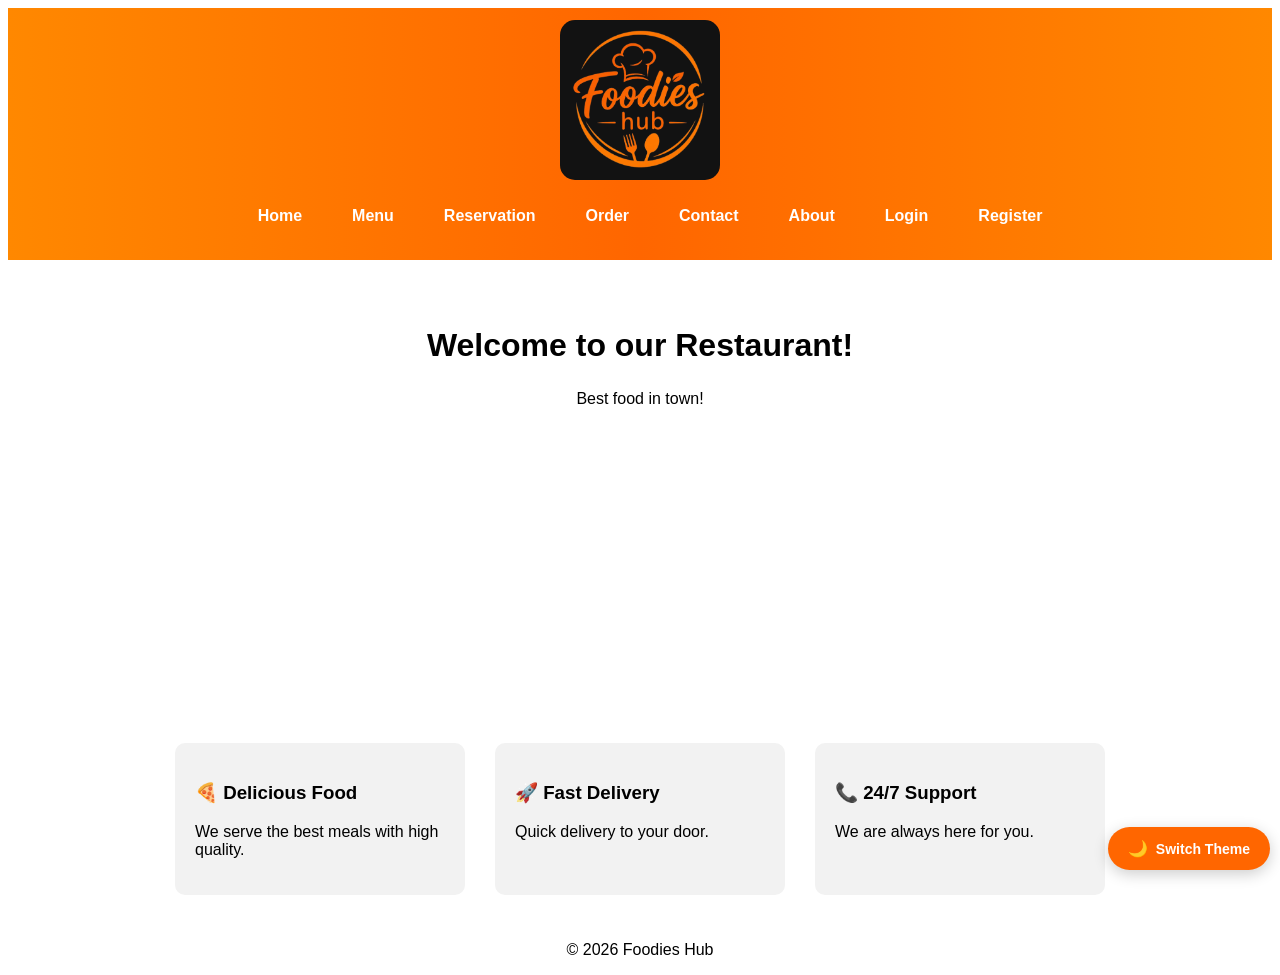
<file: index.html>
<!DOCTYPE html>
<html lang="en">
<head>
    <meta charset="UTF-8">
    <title>Foodies Hub</title>
    <link rel="stylesheet" href="css/style.css">
</head>

<body>

<header>
	<img id="logo" src="images/logo.png" height="160">

    <nav class="navbar">
        <a href="index.html">Home</a>
        <a href="menu.html">Menu</a>
        <a href="reservation.html">Reservation</a>
		<a href="order.html">Order</a>
        <a href="contact.html">Contact</a>
		<a href="about.html">About</a>
		<a href="login.html">Login</a>
        <a href="register.html">Register</a>
    </nav>
</header>

<section class="hero">
    <h2>Welcome to our Restaurant!</h2>
    <p>Best food in town!</p>

    <video width="450" autoplay muted >
        <source src="video/video.mp4" type="video/mp4" >
    </video>
</section>

<section class="features">

    <div class="card">
        <h3>🍕 Delicious Food</h3>
        <p>We serve the best meals with high quality.</p>
    </div>

    <div class="card">
        <h3>🚀 Fast Delivery</h3>
        <p>Quick delivery to your door.</p>
    </div>

    <div class="card">
        <h3>📞 24/7 Support</h3>
        <p>We are always here for you.</p>
    </div>

</section>

<button id="ThemeSwitch" onclick="toggleTheme()">Switch Theme</button>

<footer style="text-align: center;">
    <p>© 2026 Foodies Hub</p>
</footer>

<script src="js/script.js"></script>

</body>
</html>
</file>
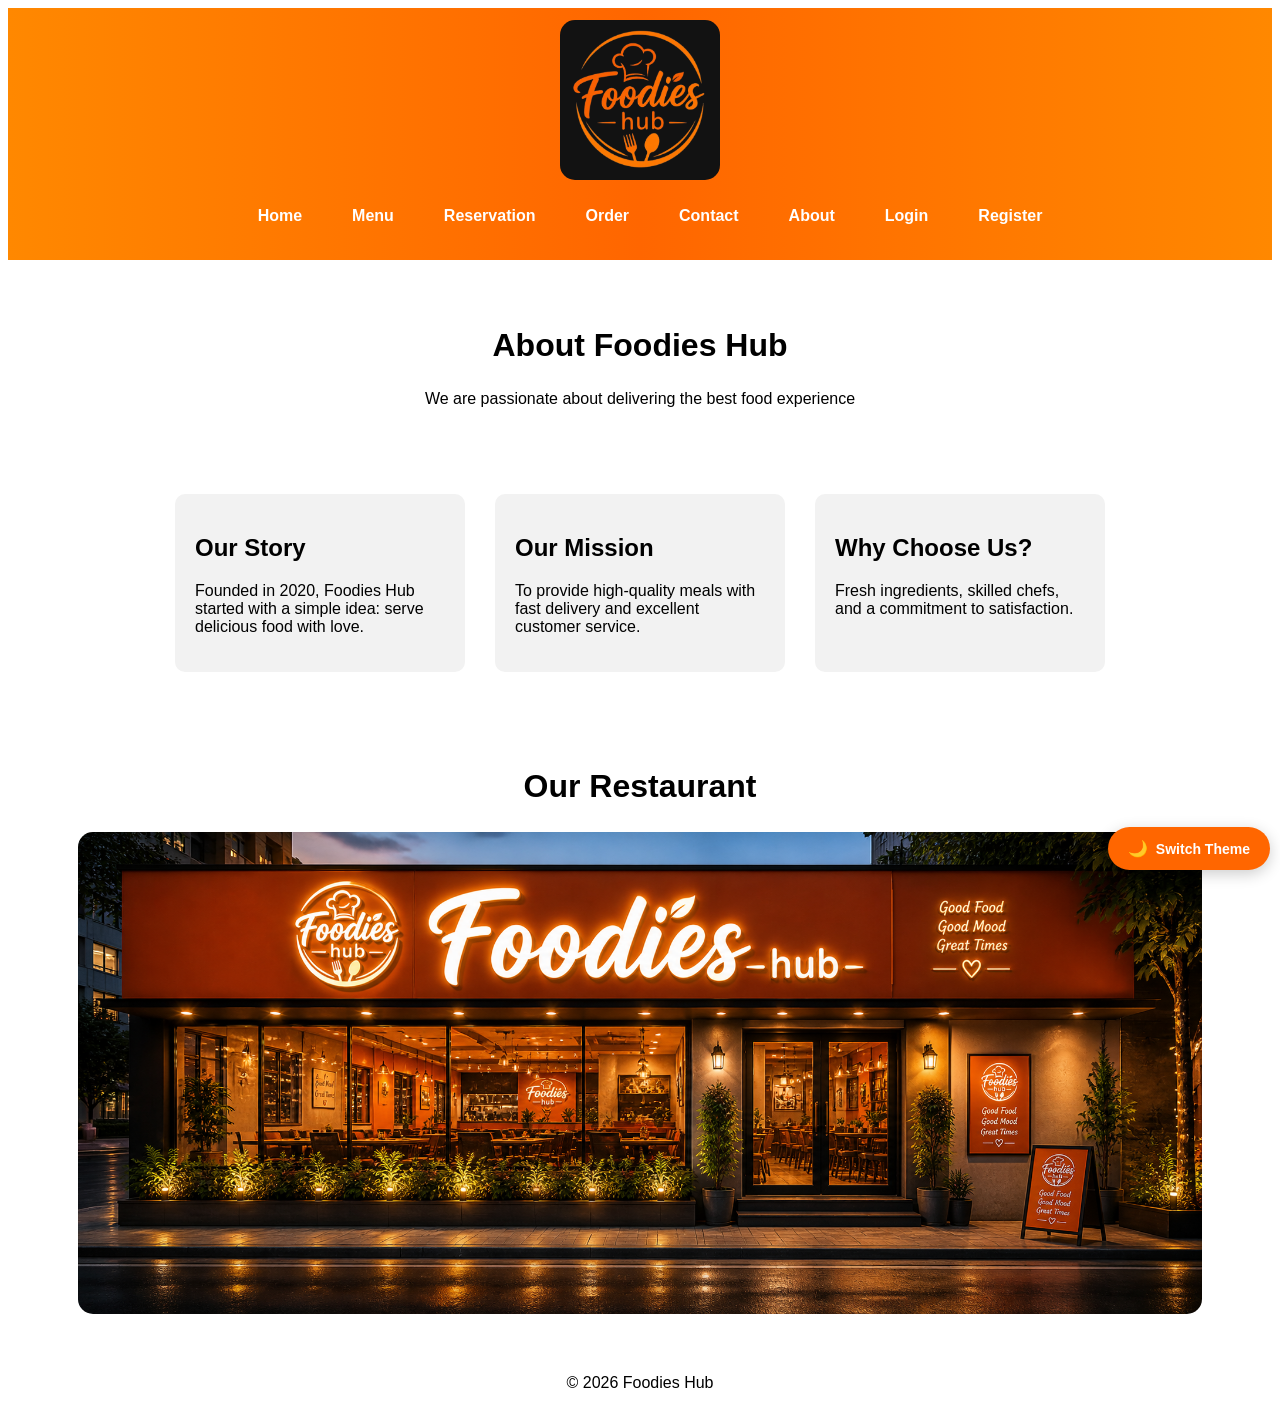
<file: about.html>
<!DOCTYPE html>
<html lang="en">
<head>
    <meta charset="UTF-8">
    <title>About - Foodies Hub</title>
    <link rel="stylesheet" href="css/style.css">
</head>

<body>

<header>
    <img id="logo" src="images/logo.png" height="160">

    <nav class="navbar">
        <a href="index.html">Home</a>
        <a href="menu.html">Menu</a>
        <a href="reservation.html">Reservation</a>
        <a href="order.html">Order</a>
        <a href="contact.html">Contact</a>
        <a href="about.html">About</a>
        <a href="login.html">Login</a>
        <a href="register.html">Register</a>
    </nav>
</header>


<section class="hero">
    <h2>About Foodies Hub</h2>
    <p>We are passionate about delivering the best food experience</p>
</section>


<section class="features">

    <div class="card">
        <h2>Our Story</h2>
        <p>Founded in 2020, Foodies Hub started with a simple idea: serve delicious food with love.</p>
    </div>

    <div class="card">
        <h2>Our Mission</h2>
        <p>To provide high-quality meals with fast delivery and excellent customer service.</p>
    </div>

    <div class="card">
        <h2>Why Choose Us?</h2>
        <p>Fresh ingredients, skilled chefs, and a commitment to satisfaction.</p>
    </div>

</section>

<section class="hero">
    <h2>Our Restaurant</h2>
    <img src="images/restaurant.png" width="95%" style="border-radius:15px;">
</section>

<button id="ThemeSwitch" onclick="toggleTheme()">Switch Theme</button>

<footer>
    <p>© 2026 Foodies Hub</p>
</footer>

<style>
footer {
    text-align: center;
}
</style>

<script src="js/script.js"></script>

</body>
</html>
</file>
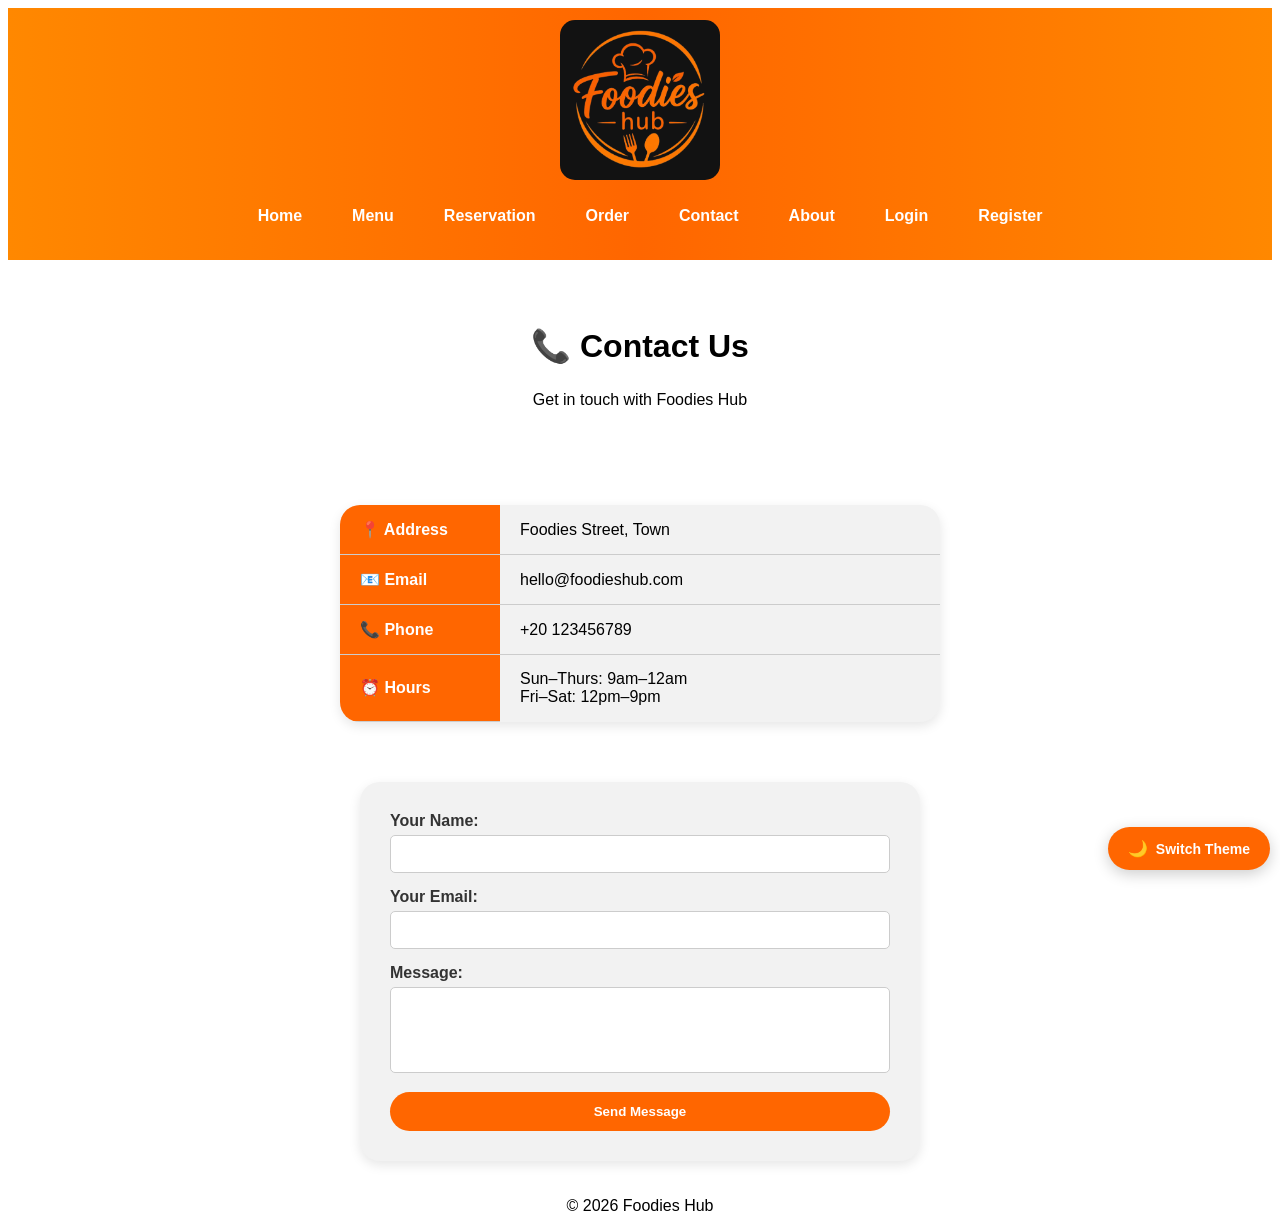
<file: contact.html>
<!DOCTYPE html>
<html lang="en">
<head>
    <meta charset="UTF-8">
    <title>Contact - Foodies Hub</title>
    <link rel="stylesheet" href="css/style.css">
</head>

<body>

<header>
	<img id="logo" src="images/logo.png" height="160">

    <nav class="navbar">
        <a href="index.html">Home</a>
        <a href="menu.html">Menu</a>
        <a href="reservation.html">Reservation</a>
		<a href="order.html">Order</a>
        <a href="contact.html">Contact</a>
		<a href="about.html">About</a>
		<a href="login.html">Login</a>
        <a href="register.html">Register</a>
    </nav>
</header>

<section class="hero">
    <h2>📞 Contact Us</h2>
    <p>Get in touch with Foodies Hub</p>
</section>

<div style="display: flex; justify-content: center; padding: 20px;">
    <table class="contact-table">
        <tr>
            <th>📍 Address</th>
            <td>Foodies Street, Town</td>
        </tr>
        <tr>
            <th>📧 Email</th>
            <td>hello@foodieshub.com</td>
        </tr>
        <tr>
            <th>📞 Phone</th>
            <td>+20 123456789</td>
        </tr>
        <tr>
            <th>⏰ Hours</th>
            <td>Sun–Thurs: 9am–12am<br>Fri–Sat: 12pm–9pm</td>
        </tr>
    </table>
</div>

<section>
            <div class="contact-container">
                <form id="contactForm" class="contact-form">
                    <div class="form-group">
                        <label for="name">Your Name:</label>
                        <input type="text" id="name" required>
                    </div>
                    <div class="form-group">
                        <label for="email">Your Email:</label>
                        <input type="email" id="email" required>
                    </div>
                    <div class="form-group">
                        <label for="message">Message:</label>
                        <textarea id="message" rows="4" required></textarea>
                    </div>
                    <button type="submit" class="submit-btn">Send Message</button>
                </form>
            </div>
            <p id="contactMessage" class="form-message"></p>
        </section>

<footer style="text-align: center;">
    <p>© 2026 Foodies Hub</p>
</footer>

<button id="ThemeSwitch" onclick="toggleTheme()">Switch Theme</button>

<script src="js/script.js"></script>
</body>
</html>
</file>
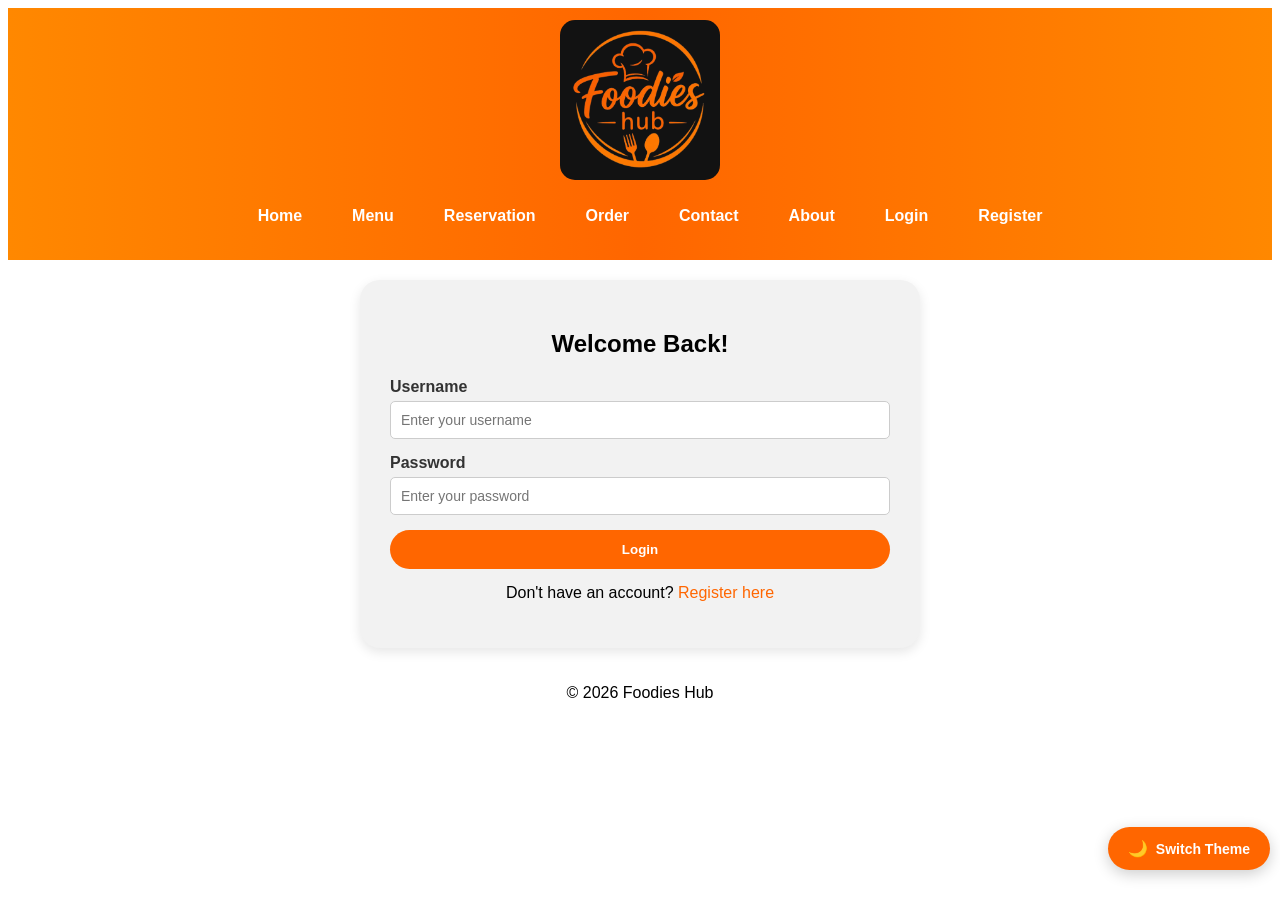
<file: login.html>
<!DOCTYPE html>
<html lang="en">
<head>
    <meta charset="UTF-8">
    <title>Login - Foodies Hub</title>
    <link rel="stylesheet" href="css/style.css">
</head>
<body>

<header>
    <img id="logo" src="images/logo.png" height="160">
    <nav class="navbar">
        <a href="index.html">Home</a>
        <a href="menu.html">Menu</a>
        <a href="reservation.html">Reservation</a>
        <a href="order.html">Order</a>
        <a href="contact.html">Contact</a>
        <a href="about.html">About</a>
        <a href="login.html">Login</a>
        <a href="register.html">Register</a>
    </nav>
</header>

<section class="contact-container">
    <div class="contact-form">
        <h2 style="text-align: center;">Welcome Back!</h2>
        <form id="loginForm" onsubmit="return validateLogin()">
            <div class="form-group">
                <label for="username">Username</label>
                <input type="text" id="username" placeholder="Enter your username">
            </div>
            
            <div class="form-group">
                <label for="password">Password</label>
                <input type="password" id="password" placeholder="Enter your password">
            </div>

            <button type="submit" class="submit-btn">Login</button>
            <p style="text-align: center; margin-top: 15px;">
                Don't have an account? <a href="register.html" style="color: #ff6600; text-decoration: none;">Register here</a>
            </p>
        </form>
    </div>
</section>

<button id="ThemeSwitch" onclick="toggleTheme()">Switch Theme</button>

<footer style="text-align: center;">
    <p>© 2026 Foodies Hub</p>
</footer>

<script src="js/script.js"></script>

</body>
</html>
</file>
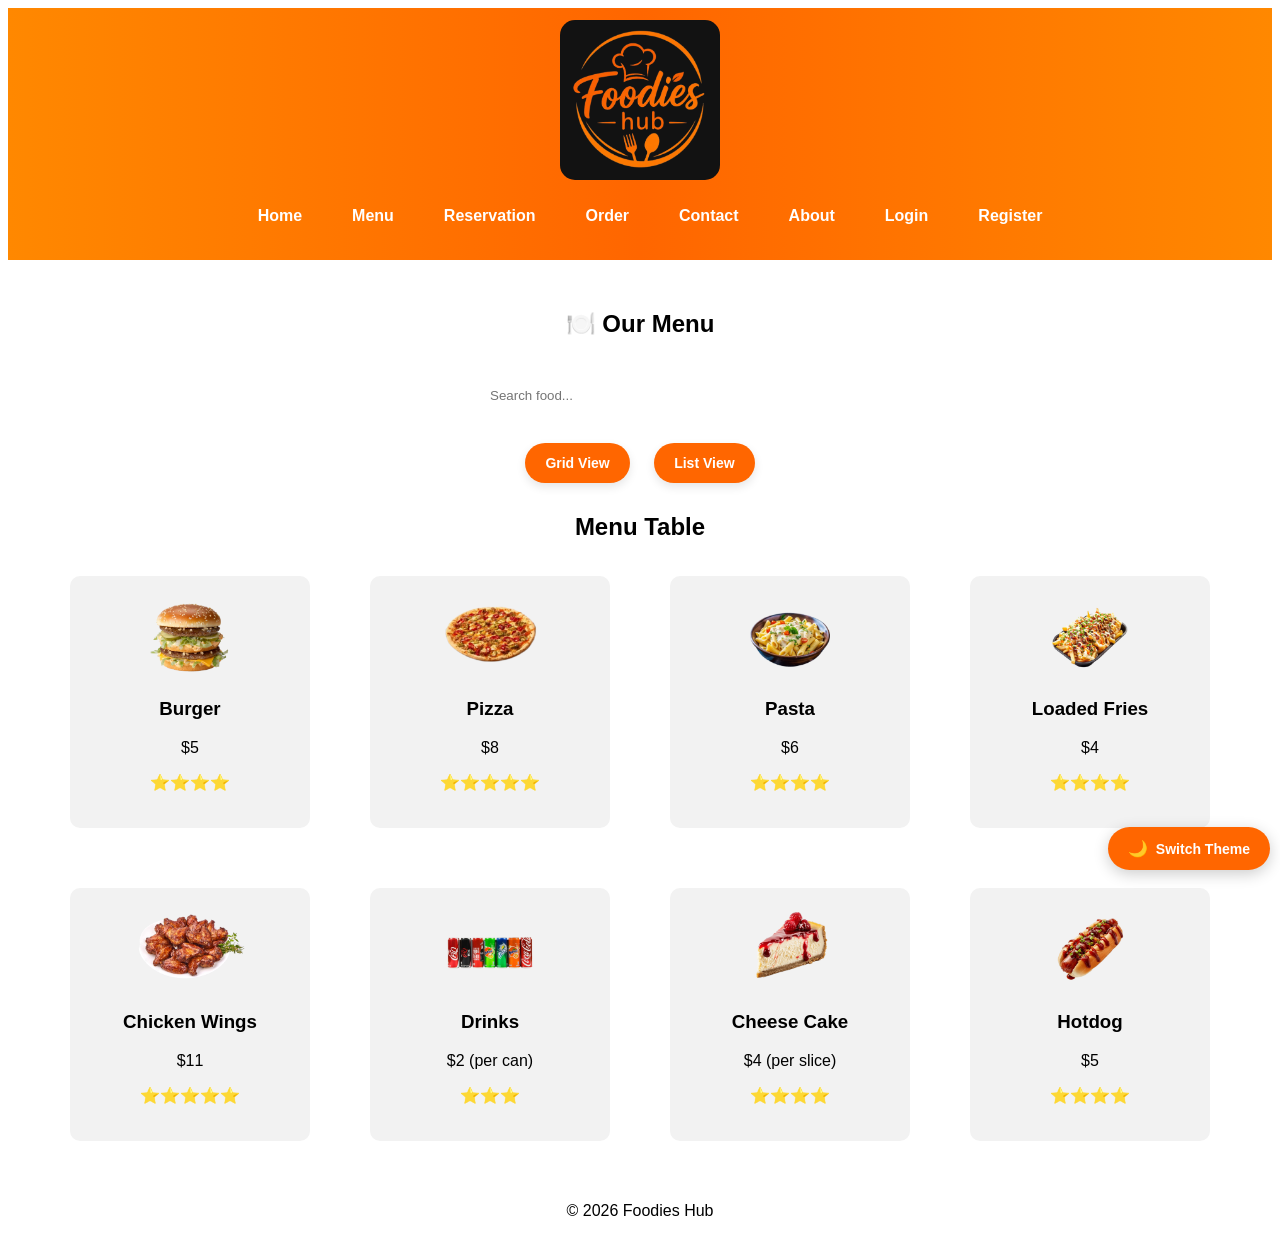
<file: menu.html>
<!DOCTYPE html>
<html lang="en">
<head>
    <meta charset="UTF-8">
    <title>Menu - Foodies Hub</title>
    <link rel="stylesheet" href="css/style.css">
</head>

<body>

<header>
	<img id="logo" src="images/logo.png" height="160">

    <nav class="navbar">
        <a href="index.html">Home</a>
        <a href="menu.html">Menu</a>
        <a href="reservation.html">Reservation</a>
		<a href="order.html">Order</a>
        <a href="contact.html">Contact</a>
		<a href="about.html">About</a>
		<a href="login.html">Login</a>
        <a href="register.html">Register</a>
    </nav>
</header>

<section class="menu-section">

    <h2>🍽️ Our Menu </h2>

    <input type="text" id="search" placeholder="Search food..." onkeyup="searchFood()">

    <div class="view-buttons">
        <button id="gridB" onclick="setGrid()">Grid View</button>
		<button id="listB" onclick="setList()">List View</button>
    </div>

<h2>Menu Table</h2>

<div id="menuContainer" class="grid">
    <div class="food-card">
        <img src="images/burger.png" height="80">
        <h3>Burger</h3>
        <p>$5</p>
        <p>⭐⭐⭐⭐</p>
    </div>

    <div class="food-card">
        <img src="images/pizza.png" height="80">
        <h3>Pizza</h3>
        <p>$8</p>
        <p>⭐⭐⭐⭐⭐</p>
    </div>

    <div class="food-card">
        <img src="images/pasta.png" height="80">
        <h3>Pasta</h3>
        <p>$6</p>
        <p>⭐⭐⭐⭐</p>
    </div>

    <div class="food-card">
        <img src="images/loaded fries.png" height="80">
        <h3>Loaded Fries</h3>
        <p>$4</p>
        <p>⭐⭐⭐⭐</p>
    </div>

    <div class="food-card">
        <img src="images/chicken wings.png" height="80">
        <h3>Chicken Wings</h3>
        <p>$11</p>
        <p>⭐⭐⭐⭐⭐</p>
    </div>

    <div class="food-card">
        <img src="images/drinks.png" height="80">
        <h3>Drinks</h3>
        <p>$2 (per can)</p>
        <p>⭐⭐⭐</p>
    </div>

    <div class="food-card">
        <img src="images/cheese cake.png" height="80">
        <h3>Cheese Cake</h3>
        <p>$4 (per slice)</p>
        <p>⭐⭐⭐⭐</p>
    </div>
	
	<div class="food-card">
        <img src="images/hotdog.png" height="80">
        <h3>Hotdog</h3>
        <p>$5</p>
        <p>⭐⭐⭐⭐</p>
    </div>
</div>

</section>

</section>

<button id="ThemeSwitch" onclick="toggleTheme()">Switch Theme</button>

<footer style="text-align: center;">
    <p>© 2026 Foodies Hub</p>
</footer>

<script src="js/script.js"></script>

</body>
</html>
</file>
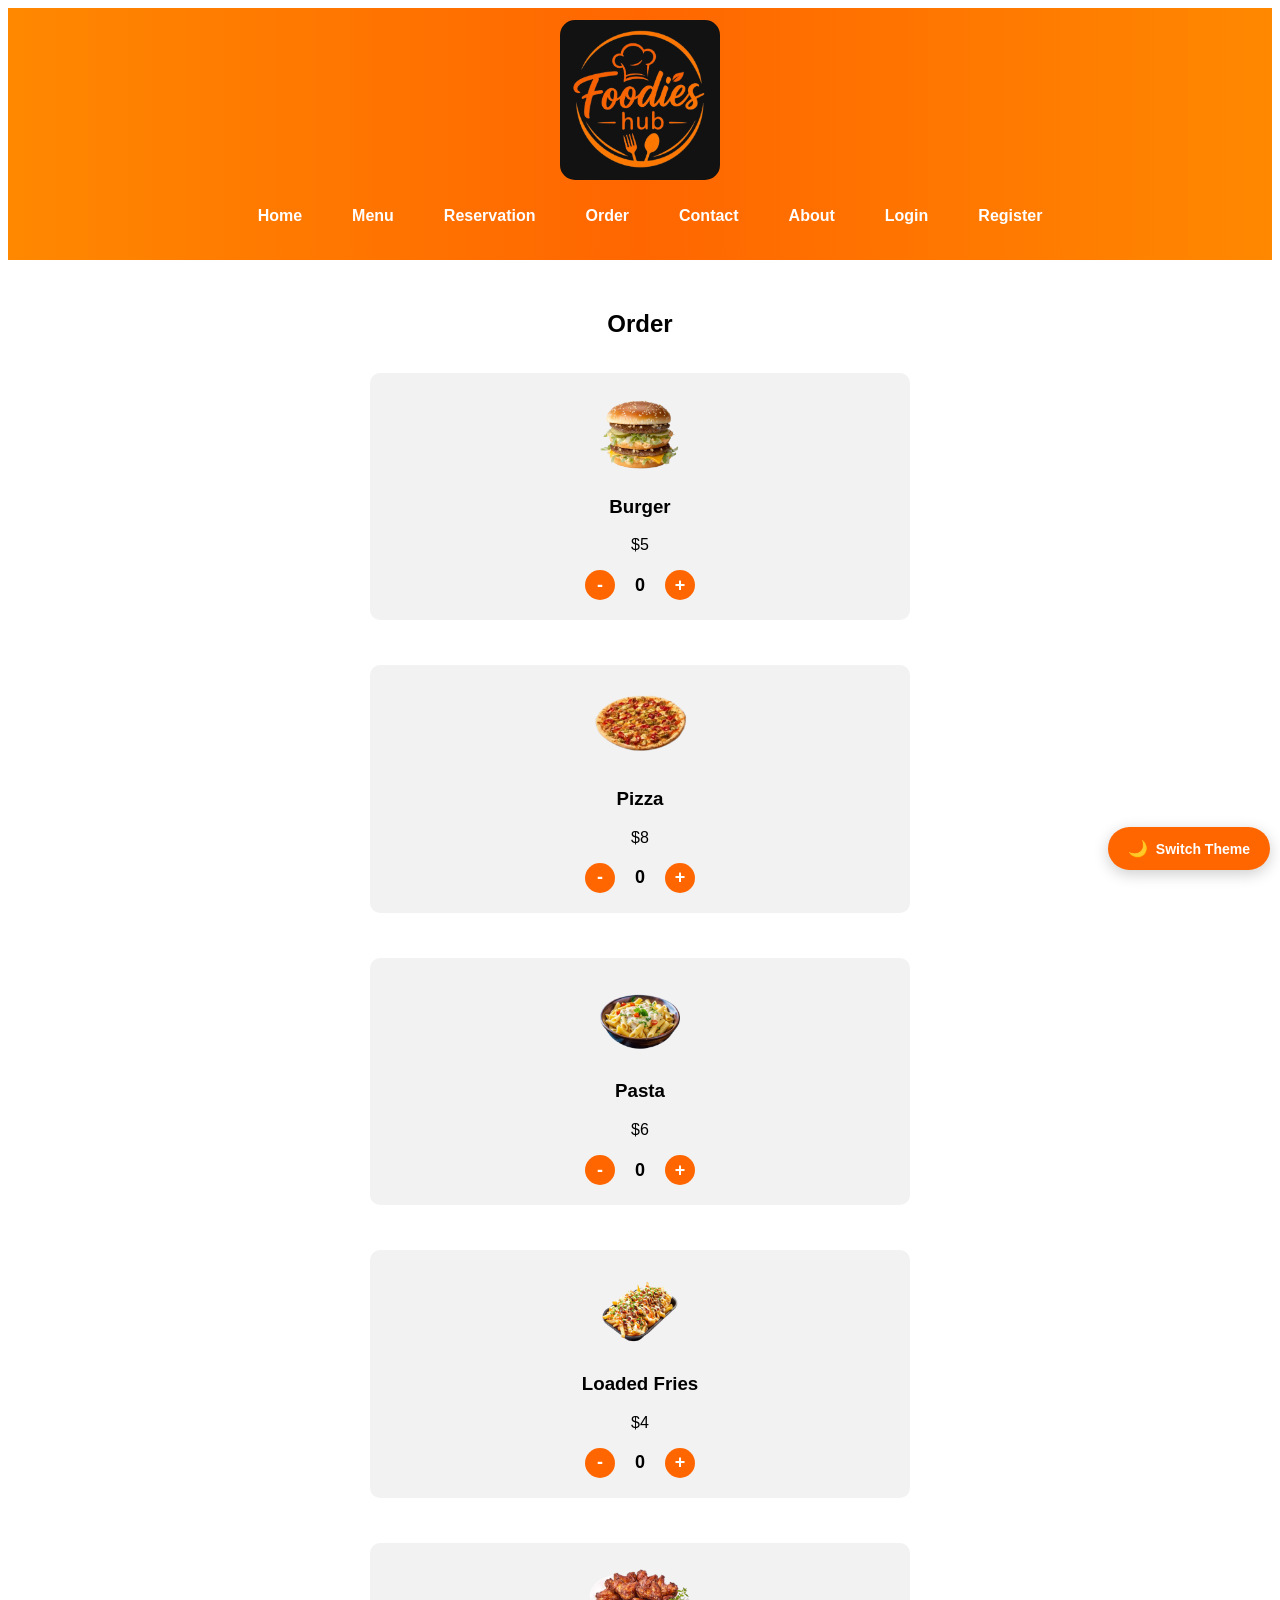
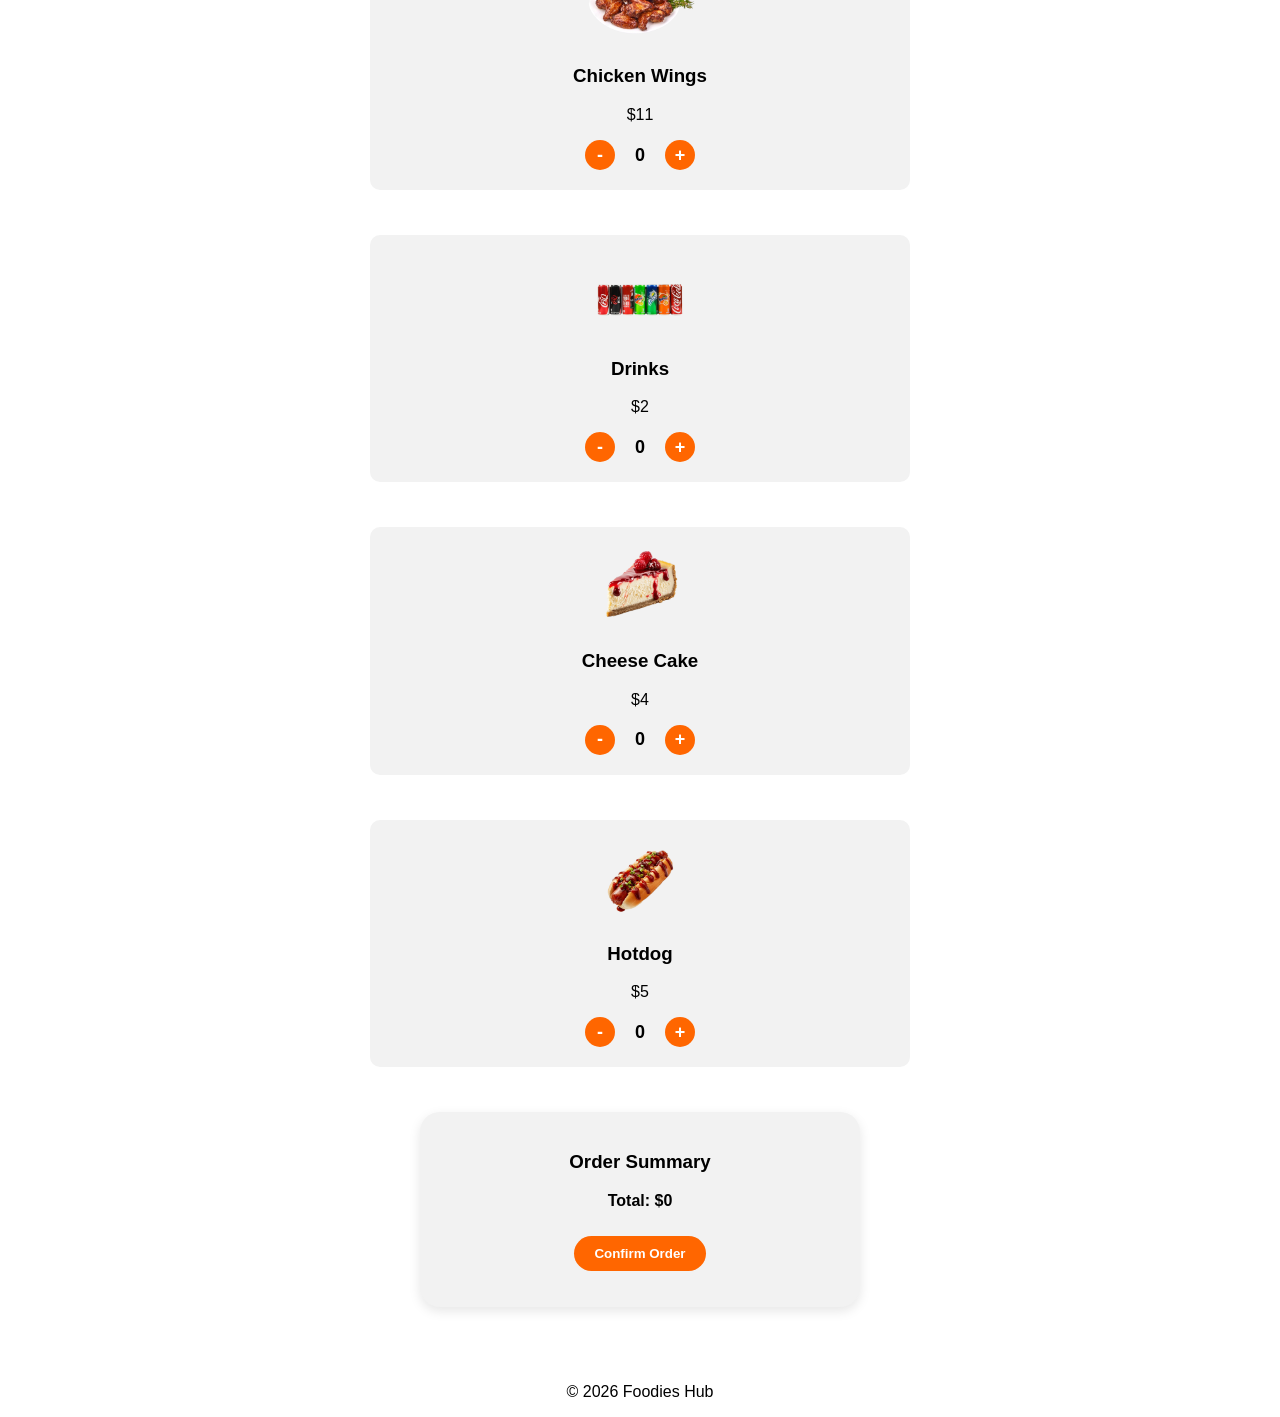
<file: order.html>
<!DOCTYPE html>
<html lang="en">
<head>
    <meta charset="UTF-8">
    <title>Order - Foodies Hub</title>
    <link rel="stylesheet" href="css/style.css">
</head>

<body>

<header>
    <img id="logo" src="images/logo.png" height="160">
    <nav class="navbar">
        <a href="index.html">Home</a>
        <a href="menu.html">Menu</a>
        <a href="reservation.html">Reservation</a>
        <a href="order.html">Order</a>
        <a href="contact.html">Contact</a>
        <a href="about.html">About</a>
        <a href="login.html">Login</a>
        <a href="register.html">Register</a>
    </nav>
</header>

<section class="menu-section">
    <h2>Order</h2>
    
    <div id="Order-menu" class="list">
        <div class="food-card order-item">
            <img src="images/burger.png" height="80">
            <h3>Burger</h3>
            <p>$5</p>
            <div class="quantity-control">
                <button class="quantitybutton" data-item="Burger" data-price="5" data-change="-1">-</button>
                <span class="value" id="qtyBurger">0</span>
                <button class="quantitybutton" data-item="Burger" data-price="5" data-change="1">+</button>
            </div>
        </div>

        <div class="food-card order-item">
            <img src="images/pizza.png" height="80">
            <h3>Pizza</h3>
            <p>$8</p>
            <div class="quantity-control">
                <button class="quantitybutton" data-item="Pizza" data-price="8" data-change="-1">-</button>
                <span class="value" id="qtyPizza">0</span>
                <button class="quantitybutton" data-item="Pizza" data-price="8" data-change="1">+</button>
            </div>
        </div>

        <div class="food-card order-item">
            <img src="images/pasta.png" height="80">
            <h3>Pasta</h3>
            <p>$6</p>
            <div class="quantity-control">
                <button class="quantitybutton" data-item="Pasta" data-price="6" data-change="-1">-</button>
                <span class="value" id="qtyPasta">0</span>
                <button class="quantitybutton" data-item="Pasta" data-price="6" data-change="1">+</button>
            </div>
        </div>

        <div class="food-card order-item">
            <img src="images/loaded fries.png" height="80">
            <h3>Loaded Fries</h3>
            <p>$4</p>
            <div class="quantity-control">
                <button class="quantitybutton" data-item="Loaded Fries" data-price="4" data-change="-1">-</button>
                <span class="value" id="qtyLoaded Fries">0</span>
                <button class="quantitybutton" data-item="Loaded Fries" data-price="4" data-change="1">+</button>
            </div>
        </div>

        <div class="food-card order-item">
            <img src="images/chicken wings.png" height="80">
            <h3>Chicken Wings</h3>
            <p>$11</p>
            <div class="quantity-control">
                <button class="quantitybutton" data-item="Chicken Wings" data-price="11" data-change="-1">-</button>
                <span class="value" id="qtyChicken Wings">0</span>
                <button class="quantitybutton" data-item="Chicken Wings" data-price="11" data-change="1">+</button>
            </div>
        </div>

        <div class="food-card order-item">
            <img src="images/drinks.png" height="80">
            <h3>Drinks</h3>
            <p>$2</p>
            <div class="quantity-control">
                <button class="quantitybutton" data-item="Drinks" data-price="2" data-change="-1">-</button>
                <span class="value" id="qtyDrinks">0</span>
                <button class="quantitybutton" data-item="Drinks" data-price="2" data-change="1">+</button>
            </div>
        </div>

        <div class="food-card order-item">
            <img src="images/cheese cake.png" height="80">
            <h3>Cheese Cake</h3>
            <p>$4</p>
            <div class="quantity-control">
                <button class="quantitybutton" data-item="Cheese Cake" data-price="4" data-change="-1">-</button>
                <span class="value" id="qtyCheese Cake">0</span>
                <button class="quantitybutton" data-item="Cheese Cake" data-price="4" data-change="1">+</button>
            </div>
        </div>

        <div class="food-card order-item">
            <img src="images/hotdog.png" height="80">
            <h3>Hotdog</h3>
            <p>$5</p>
            <div class="quantity-control">
                <button class="quantitybutton" data-item="Hotdog" data-price="5" data-change="-1">-</button>
                <span class="value" id="qtyHotdog">0</span>
                <button class="quantitybutton" data-item="Hotdog" data-price="5" data-change="1">+</button>
            </div>
        </div>
    </div>

    <div class="order-summary">
        <h3>Order Summary</h3>
        <ul id="order-list"></ul>
        <p><strong>Total: $<span id="total-price">0</span></strong></p>
        <button id="confirm-order">Confirm Order</button>
        <p id="order-feedback" class="form-message"></p>
    </div>
</section>

<button id="ThemeSwitch" onclick="toggleTheme()">Switch Theme</button>

<footer style="text-align: center;">
    <p>© 2026 Foodies Hub</p>
</footer>

<script src="js/script.js"></script>
</body>
</html>
</file>
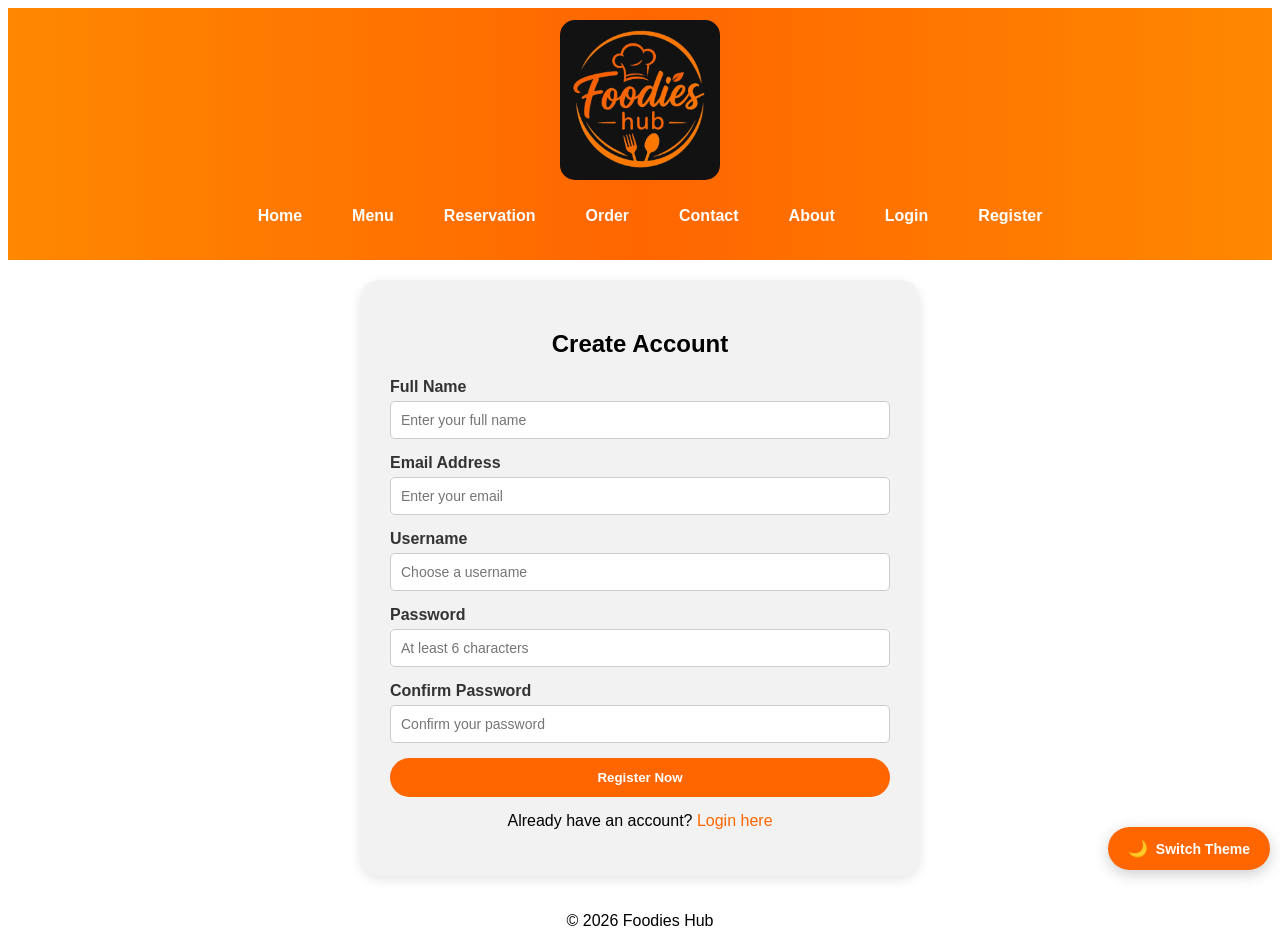
<file: register.html>
<!DOCTYPE html>
<html lang="en">
<head>
    <meta charset="UTF-8">
    <title>Register - Foodies Hub</title>
    <link rel="stylesheet" href="css/style.css">
</head>
<body>

<header>
    <img id="logo" src="images/logo.png" height="160">
    <nav class="navbar">
        <a href="index.html">Home</a>
        <a href="menu.html">Menu</a>
        <a href="reservation.html">Reservation</a>
        <a href="order.html">Order</a>
        <a href="contact.html">Contact</a>
        <a href="about.html">About</a>
        <a href="login.html">Login</a>
        <a href="register.html">Register</a>
    </nav>
</header>

<section class="contact-container">
    <div class="contact-form">
        <h2 style="text-align: center;">Create Account</h2>
        <form id="registerForm" onsubmit="return validateRegister()">
            <div class="form-group">
                <label for="reg-name">Full Name</label>
                <input type="text" id="reg-name" placeholder="Enter your full name">
            </div>

            <div class="form-group">
                <label for="reg-email">Email Address</label>
                <input type="email" id="reg-email" placeholder="Enter your email">
            </div>

            <div class="form-group">
                <label for="reg-user">Username</label>
                <input type="text" id="reg-user" placeholder="Choose a username">
            </div>
            
            <div class="form-group">
                <label for="reg-pass">Password</label>
                <input type="password" id="reg-pass" placeholder="At least 6 characters">
            </div>

            <div class="form-group">
                <label for="reg-confirm">Confirm Password</label>
                <input type="password" id="reg-confirm" placeholder="Confirm your password">
            </div>

            <button type="submit" class="submit-btn">Register Now</button>
            <p style="text-align: center; margin-top: 15px;">
                Already have an account? <a href="login.html" style="color: #ff6600; text-decoration: none;">Login here</a>
            </p>
        </form>
        <div id="register-message" class="form-message"></div>
    </div>
</section>

<button id="ThemeSwitch" onclick="toggleTheme()">Switch Theme</button>

<footer style="text-align: center;">
    <p>© 2026 Foodies Hub</p>
</footer>

<script src="js/script.js"></script>

</body>
</html>
</file>
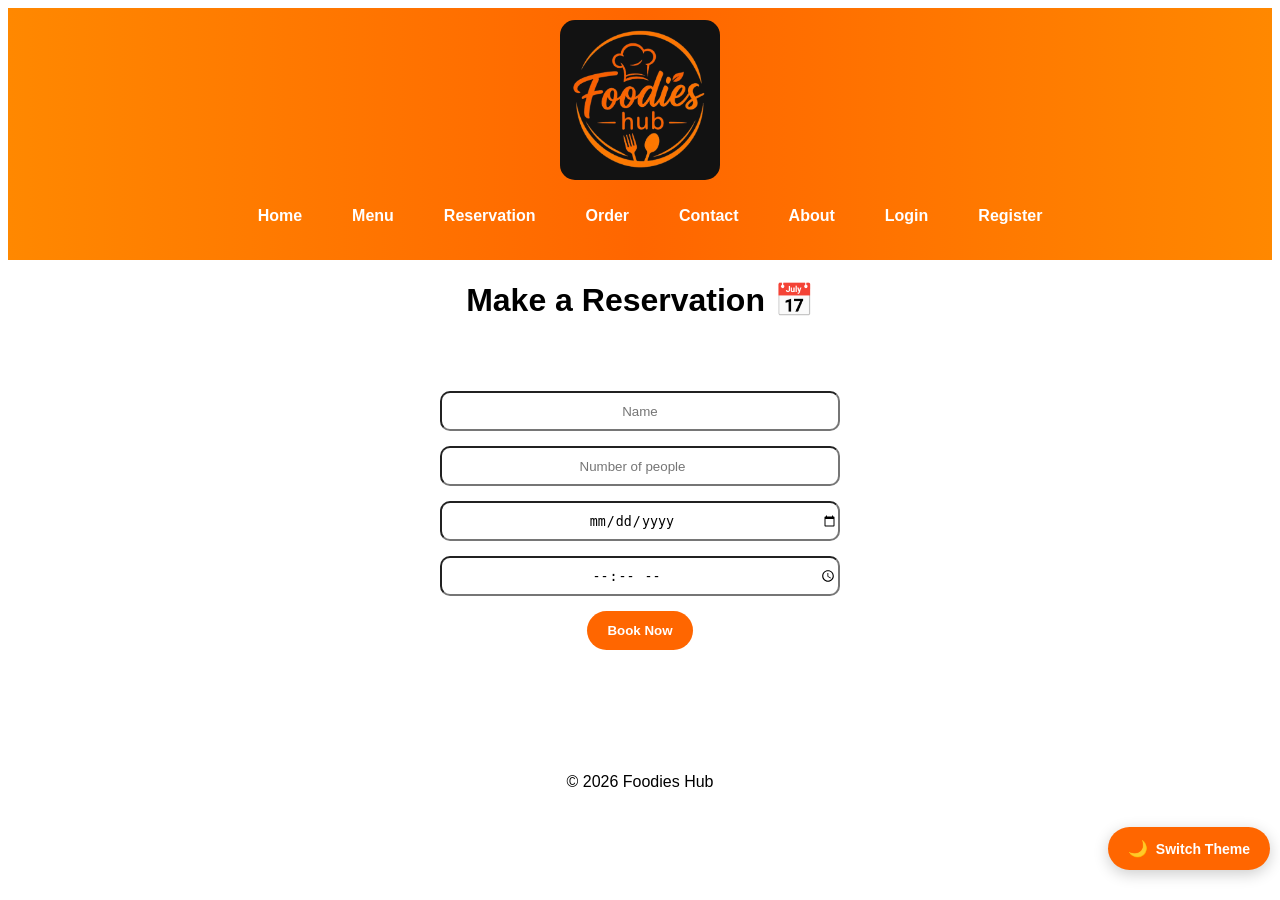
<file: reservation.html>
<!DOCTYPE html>
<html lang="en">
<head>
    <meta charset="UTF-8">
    <title>Reservation - Foodies Hub</title>
    <link rel="stylesheet" href="css/style.css">
</head>

<body>

<header>
    <img id="logo" src="images/logo.png" height="160">
    <nav class="navbar">
        <a href="index.html">Home</a>
        <a href="menu.html">Menu</a>
        <a href="reservation.html">Reservation</a>
        <a href="order.html">Order</a>
        <a href="contact.html">Contact</a>
        <a href="about.html">About</a>
        <a href="login.html">Login</a>
        <a href="register.html">Register</a>
    </nav>
</header>

<h1 style="text-align: center;">Make a Reservation 📅</h1>

<form class="res-form" id="res-form">
    <div>
        <input style="text-align: center;" type="text" id="name" placeholder="Name" required>
        <br>
        <input type="number" id="people" placeholder="Number of people" required>
        <br>
        <input type="date" id="date" required>
        <input type="time" id="time" required>
        <br>
        <button id="res-btn">Book Now</button>
    </div>
</form>
<p id="res-message" class="res-msg" style="text-align: center; padding: 20px;"></p>

<footer style="text-align: center;">
    <p>© 2026 Foodies Hub</p>
</footer>

<button id="ThemeSwitch" onclick="toggleTheme()">Switch Theme</button>

<script src="js/script.js"></script>

<style>
.res-form {
    display: flex;
    justify-content: center;
    align-items: center;
    min-height: 40vh;
}

.res-form > div {
    width: 100%;
    max-width: 400px;
    text-align: center;
}

.res-form input {
    text-align: center;
    width: 100%;
    height: 40px;
    border-radius: 10px;
    margin-bottom: 15px;
    box-sizing: border-box;
}

#res-btn {
    display: block;
    margin: 0 auto 0 auto;
    background: #ff6600;
    border: none;
    color: white;
    padding: 12px 20px;
    border-radius: 50px;
    font-weight: bold;
    cursor: pointer;
    transition: 0.5s;
}

#res-btn:hover {
    background: #ff5500;
    transform: scale(1.05);
}
</style>

</body>
</html>
</file>
<file: css/style.css>
/* home */

body {
    font-family: Arial;
    background: white;
    color: black;
    transition: 0.8s;
}

.dark {
    background: #121212;
    color: white;
}

header {
    background: linear-gradient(90deg, #ff8800 ,#ff6600 ,#ff8800);
    padding: 10px;
	text-align: center;
}

.dark header {
	background: linear-gradient(90deg, #552200 ,#ff6600 ,#552200);
}


.navbar {
	margin: 10px;
    display: flex;
    justify-content: center;
    padding: 5px;
	gap: 10px;
}

#logo {
	transform: translateY(2px);
	background-color: #121212;
	border-radius: 15px;
}

nav a {
	padding: 10px;
    margin-left: 20px;
	border-radius: 10px;
    text-decoration: none;
    color: white;
    font-weight: bold;
    transition: 0.5s;
}

nav a:hover {
	background-color: #ff7700;
    transform: scale(1.2);
	transition: 0.5s;
}

.dark nav a {
    color: white;
}

.hero {
    padding: 40px;
    text-align: center;
}

.hero h2 {
    font-size: 32px;
}

.hero video {
    margin-top: 20px;
    border-radius: 10px;
}

.features {
    display: flex;
    justify-content: center;
    padding: 30px;
	gap: 30px;
}

.card {
    background: #f2f2f2;
    padding: 20px;
    width: 250px;
    border-radius: 10px;
    transition: 0.3s;
	justify-content: center;
}

.dark .card {
    background: #1e1e1e;
    color: white;
}

.dark .card p {
    color: #ccc;
}

.card:hover {
    transform: scale(1.05);
}

/* themes */

#ThemeSwitch {
    position: fixed;
    bottom: 30px;
    right: 10px;
    background: #ff6600;
    border: none;
    color: white;
    padding: 12px 20px;
    border-radius: 50px;
    font-weight: bold;
    cursor: pointer;
    box-shadow: 0 4px 15px rgba(0,0,0,0.2);
    transition: all 0.3s ease;
    z-index: 1000;
    display: flex;
    align-items: center;
    gap: 8px;
    font-size: 14px;
}

#ThemeSwitch::before {
    content: "🌙";
    font-size: 16px;
    transition: content 0.2s ease;
}

.dark #ThemeSwitch::before {
    content: "☀️";
}

#ThemeSwitch:hover {
    transform: translateY(-3px);
    box-shadow: 0 6px 20px rgba(0,0,0,0.3);
    background: #ff5500;
}

#ThemeSwitch:active {
    transform: translateY(2px);
}

/* menu */

.menu-section {
    padding: 30px;
    text-align: center;
}

#search {
    padding: 15px;
    width: 300px;
    margin: 15px;
	border-radius: 15px;
	border: none;
	transition: 0.5s;
}

.dark #search {
	color: white;
	background-color: #333;
	transition: 0.5s;
}

.view-buttons button {
    margin: 10px;
    background: #ff6600;
    color: white;
    padding: 12px 20px;
    border-radius: 50px;
    font-weight: bold;
    cursor: pointer;
    box-shadow: 0 4px 10px rgba(0,0,0,0.1);
    transition: all 0.2s ease;
    font-size: 14px;
    border: none;
}

.view-buttons button:hover {
    background: #ff5500;
    transform: translateY(-2px);
    box-shadow: 0 6px 15px rgba(0,0,0,0.15);
}

.view-buttons button:active {
    transform: translateY(1px);
}

/* grid/list*/
.grid {
    display: flex;
    flex-wrap: wrap;
    justify-content: center;
    gap: 30px;
}

.list {
    display: flex;
    flex-direction: column;
    align-items: center;
    gap: 15px;
}

.list .food-card{
    width: 90%;
    max-width: 500px;
}

/* food cards */
.food-card {
    background: #f2f2f2;
    margin: 15px;
    padding: 20px;
    width: 200px;
    border-radius: 10px;
    transition: 0.3s;
}

.food-card:hover {
    transform: scale(1.05);
}

/* darkmodefood cards */
.dark .food-card {
    background: #1e1e1e;
    color: white;
}

/*contact table */
.contact-table {
    width: 90%;
    max-width: 600px;
    margin: 20px auto;
    border-collapse: collapse;
    background: #f2f2f2;
    border-radius: 20px;
    overflow: hidden;
    box-shadow: 0 4px 12px rgba(0,0,0,0.1);
}

.dark .contact-table {
    background: #1e1e1e;
}

.contact-table th, 
.contact-table td {
    padding: 15px 20px;
    text-align: left;
    border-bottom: 1px solid #ccc;
}

.dark .contact-table th,
.dark .contact-table td {
    border-bottom: 1px solid #444;
}

.contact-table th{
    width: 120px;
    background:#ff6600;
    color: white;
}

.dark .contact-table th {
    background: #ff6600;
}

.contact-table tr:last-child td {
    border-bottom: none;
}

/* contact form */
.contact-container{
    display: flex;
    justify-content: center;
    padding: 20px;
}

.dark .contact-form {
    background: #333;
    color: white;
}

.dark .form-group label {
    color: #eee;
}

.dark .form-group input,
.dark .form-group textarea {
    background: #555;
    color: white;
    border-color: #666;
}

.dark .form-group input::placeholder,
.dark .form-group textarea::placeholder {
    color: #bbb;
}

.contact-form{
    background: #f2f2f2;
    padding: 30px;
    border-radius: 20px;
    width: 100%;
    max-width: 500px;
    box-shadow: 0 4px 12px rgba(0,0,0,0.1);
}

.form-group {
    margin-bottom: 15px;
}

.form-group label {
    display: block;
    font-weight: bold;
    margin-bottom: 5px;
    color: #333;
}

.form-group input,
.form-group textarea {
    width: 100%;
    padding: 10px;
    border: 1px solid #ccc;
    border-radius: 5px;
    font-family: inherit;
    font-size: 14px;
    box-sizing: border-box;
	resize: none;
}


.submit-btn {
    background: #ff6600;
    color: white;
    border: none;
    padding: 12px 20px;
    border-radius: 50px;
    font-weight: bold;
    cursor: pointer;
    width: 100%;
    transition: all 0.2s ease;
}

.submit-btn:hover {
    background: #ff5500;
    transform: translateY(-2px);
    box-shadow: 0 4px 10px rgba(0,0,0,0.2);
}

.form-message {
    text-align: center;
    margin-top: 15px;
    font-weight: bold;
}

/* order */
.quantity-control {
    display: flex;
    justify-content: center;
    align-items: center;
    gap: 15px;
    margin-top: 15px;
}

.quantitybutton {
    background: #ff6600;
    color: white;
    border: none;
    width: 30px;
    height: 30px;
    border-radius: 50%;
    font-size: 18px;
    font-weight: bold;
    cursor: pointer;
    transition: 0.2s;
}

.quantitybutton:hover {
    background: #ff5500;
    transform: scale(1.05);
}

.value {
    font-size: 18px;
    font-weight: bold;
    min-width: 20px;
    text-align: center;
}

/* order summary*/
.order-summary {
    background: #f2f2f2;
    padding: 20px;
    border-radius: 20px;
    max-width: 400px;
    margin: 30px auto;
    text-align: center;
    box-shadow: 0 4px 12px rgba(0,0,0,0.1);
}

.dark .order-summary {
    background: #1e1e1e;
    color: white;
}

.order-summary ul {
    list-style: none;
    padding: 0;
}

.order-summary li {
    margin: 8px 0;
}

#confirm-order {
    background: #ff6600;
    color: white;
    border: none;
    padding: 10px 20px;
    border-radius: 50px;
    font-weight: bold;
    cursor: pointer;
    margin-top: 10px;
}

.form-container {
	justify-content: center;
    width: 500px;
    max-width: 95%;
    margin: 40px auto;
    display: block;
}

.form-container input,
.form-container textarea{
	margin: 10px;
    padding: 10px;
    gap: 10px;
    border-radius: 8px;
    font-size: 16px;
    box-sizing: border-box;
	resize: none;
}
</file>
